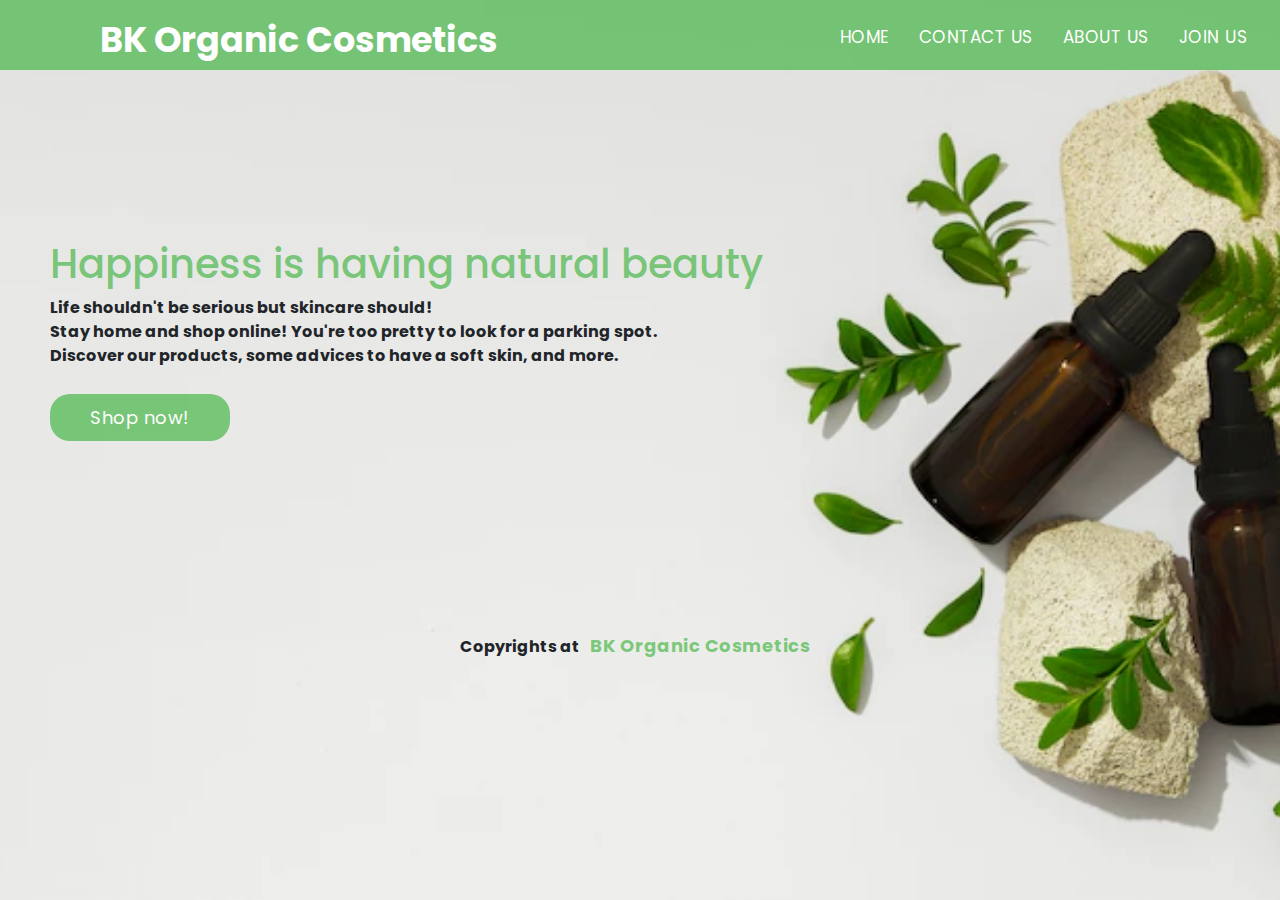
<file: index.html>
<!DOCTYPE html>
<html lang="en" dir="ltr">
   <head>
      <meta charset="utf-8">
      <title>HOME</title>
      
      <link rel='stylesheet' type='text/css' media='screen' href='css/bootstrap.min.css'>
      <link rel="stylesheet" href="https://cdnjs.cloudflare.com/ajax/libs/font-awesome/5.15.3/css/all.min.css"/>
      <meta name="viewport" content="width=device-width, initial-scale=1.0">
   </head>
   <style>
   @import url('https://fonts.googleapis.com/css?family=Poppins:400,500,600,700&display=swap');
   *{
  padding: 0;
  margin: 0;
  text-decoration: none;
  list-style: none;
  box-sizing: border-box;
}
body{
  font-family: poppins;
}
nav{
  background:rgba(37, 172, 37, 0.575);
  height: 70px;
  width: 100%;
}
.logo{
  color: white;
  font-size: 35px;
  line-height: 80px;
  padding: 0 100px;
  font-weight: bold;
  
}
nav ul{
  float: right;
  margin-right: 20px;
  margin-top: -55px;
  
 
}
nav ul li{
  display:inline-block;
}
nav ul li a{
  color: white;
  font-size: 17px;
  padding: 7px 13px;
  border-radius: 3px;
  text-transform: uppercase;
}
a.active,a:hover{
  background:transparent;
  transition: .5s;
  color:black 
  
}
.checkbtn{
  font-size: 30px;
  color: white;
  float: right;
  line-height: 80px;
  margin-right: 40px;
  cursor: pointer;
  display: none;
}
#check{
  display: none;
}
@media (max-width: 952px){
  label.logo{
    
    padding-left: 50px;
    font-size: 30px;
  }
  nav ul li a{
    font-size: 16px;
  }
}

  

@media (max-width: 858px){
  .checkbtn{
    display: block;
  }
  ul{
    position: fixed;
    width: 100%;
    height: 100vh;
    background:rgba(37, 172, 37, 0.575);
    top: 120px;
    left: -100%;
    text-align: center;
    transition: all .5s;
   
    
  }
  nav ul li{
    display: block;
    margin: 50px 0;
    line-height: 30px;
    
  }
  nav ul li a{
    font-size: 20px;
  }
  a:hover,a.active{
    background: none;
    color:black;
  }
  #check:checked ~ ul{
    left: 0;
  }
}

h1{
            color:rgba(37, 172, 37, 0.575);
            
         }
         p{
            font-family: 'poppins', sans-serif;
            font-weight: bold;}
         button{
            width: 180px;
            color:beige; 
            font-size: 15px;
            padding: 10px 0;
             background:rgba(37, 172, 37, 0.575);
            border: 0;
            border-radius: 20px;
            outline: none;
            margin-top: 10px;
            font-family: "poppins",sans-serif;
         }
         a{
            position: relative;
            text-decoration: none;
            font-family:'poppins', sans-serif;
            color: black;
            font-size: 18px;
            letter-spacing: 0.5px;
            padding: 0px 10px;
          }
         a ::after{
            content: "";
            position: absolute;
            background-color: rgba(37, 172, 37, 0.575);
            height: 3px;
            width: 0;
            left: 0;
            bottom: -10px;
            transition: 0.3s;
         }
         a:hover::after{
            width: 100%;
            
          }
         .prg{
            margin-left: 80px;
            margin-top: 170px;
         } 
         .btn-shop{
            color: #fff;
         }
         .btn-shop:hover{
            color:black;
          background-color: transparent;}
    
    body{
      background-image: url(fond.webp);
        background-repeat: no-repeat;
        background-size: cover ;
      background-position: 69%;
      background-attachment: fixed; 
      
     }
     .content{
        margin-left: 50px;
        margin-top: 170px;
    }
     footer{
            background-color:transparent;
            height: 10vh;
            margin-top: 160px;
         }
         .foot{
            text-align: center;
            line-height: 10vh;
         }
         .fot{
            text-decoration: none;
             color: rgba(37, 172, 37, 0.575);
            font-weight: bold;
         }
         .fot:hover{
         
          background-color:transparent;
         }
</style>
   <body>
    
      <nav>
          <input type="checkbox" id="check">
      <label for="check" class="checkbtn">
        <i class="fas fa-bars"></i>
      </label>
       <div class="logo">
            BK Organic Cosmetics
         </div>
         <ul>
            <li><a href="file:///C:/Users/hp/Desktop/my%20project/HOME.html">Home</a></li>
            <li><a href="file:///C:/Users/hp/Desktop/my%20project/Contact%20us.html">Contact us</a></li>
            <li><a href="file:///C:/Users/hp/Desktop/my%20project/ABOUT%20US.html">About us</a></li>
            <li><a href="file:///C:/Users/hp/Desktop/my%20project/JOIN%20US.html">Join us</a></li>
         </ul>
      </nav>
      <div class="content">
         <div>
            <h1>Happiness is having natural beauty</h1> 
               <p> Life shouldn't be serious but skincare should!<br>Stay home and shop online! You're too pretty to look for a parking spot.<br>
               Discover our products, some advices to have a soft skin, and more.</p>
               <button type="button" class="shop-btn"><a href="file:///C:/Users/hp/Desktop/my%20project/SHOP%20NOW.html" class="btn-shop"> Shop now!</a></button>
         </div>
         
      </div>
      <footer>
        <p class="foot">Copyrights at<a  class="fot" href="file:///C:/Users/hp/Desktop/my%20project/HOME.html" >BK Organic Cosmetics</a></p>
     </footer>             
   </body>
</html>
</file>
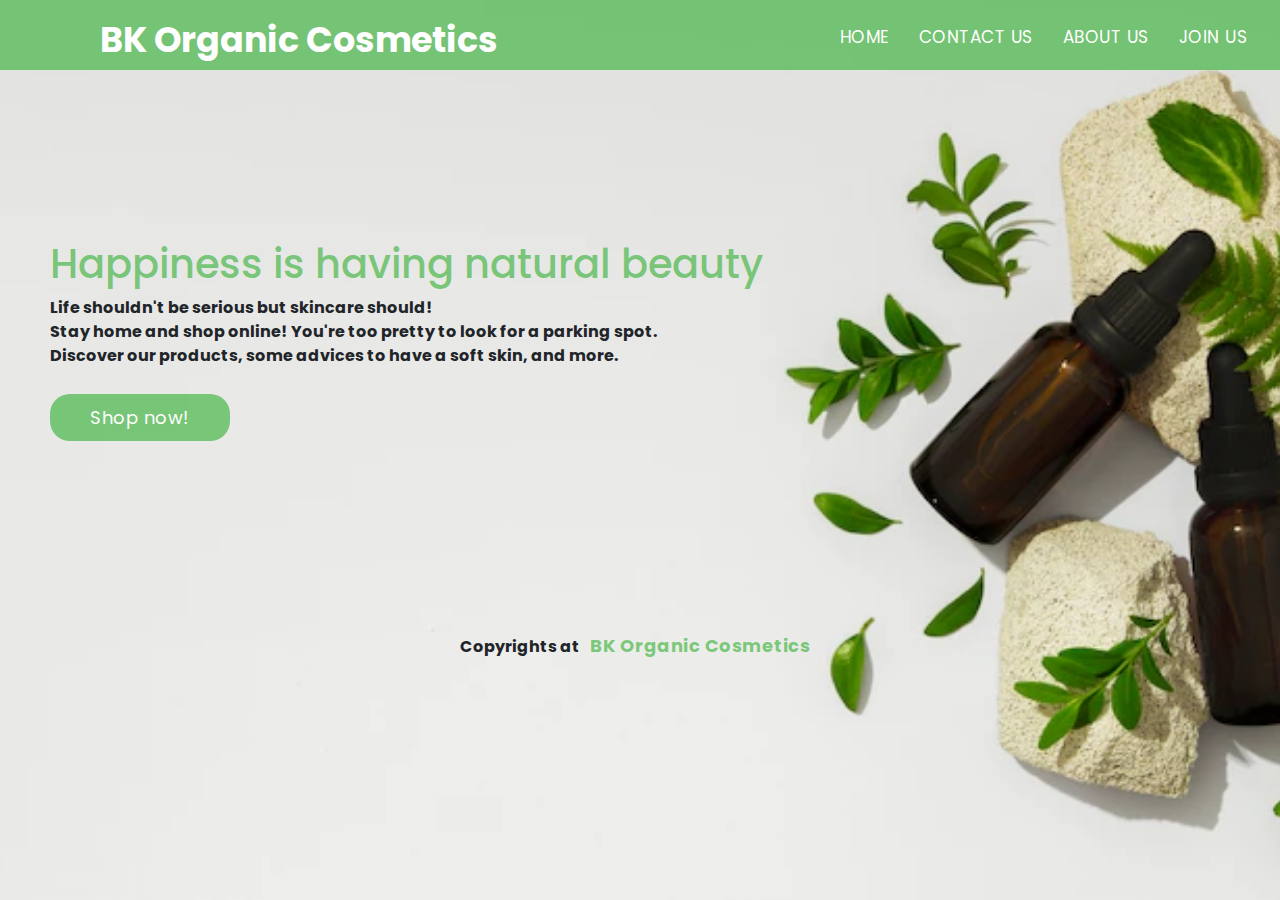
<file: HOME.html>
<!DOCTYPE html>
<html lang="en" dir="ltr">
   <head>
      <meta charset="utf-8">
      <title>HOME</title>
      
      <link rel='stylesheet' type='text/css' media='screen' href='css/bootstrap.min.css'>
      <link rel="stylesheet" href="https://cdnjs.cloudflare.com/ajax/libs/font-awesome/5.15.3/css/all.min.css"/>
      <meta name="viewport" content="width=device-width, initial-scale=1.0">
   </head>
   <style>
   @import url('https://fonts.googleapis.com/css?family=Poppins:400,500,600,700&display=swap');
   *{
  padding: 0;
  margin: 0;
  text-decoration: none;
  list-style: none;
  box-sizing: border-box;
}
body{
  font-family: poppins;
}
nav{
  background:rgba(37, 172, 37, 0.575);
  height: 70px;
  width: 100%;
}
.logo{
  color: white;
  font-size: 35px;
  line-height: 80px;
  padding: 0 100px;
  font-weight: bold;
  
}
nav ul{
  float: right;
  margin-right: 20px;
  margin-top: -55px;
  
 
}
nav ul li{
  display:inline-block;
}
nav ul li a{
  color: white;
  font-size: 17px;
  padding: 7px 13px;
  border-radius: 3px;
  text-transform: uppercase;
}
a.active,a:hover{
  background:transparent;
  transition: .5s;
  color:black 
  
}
.checkbtn{
  font-size: 30px;
  color: white;
  float: right;
  line-height: 80px;
  margin-right: 40px;
  cursor: pointer;
  display: none;
}
#check{
  display: none;
}
@media (max-width: 952px){
  label.logo{
    
    padding-left: 50px;
    font-size: 30px;
  }
  nav ul li a{
    font-size: 16px;
  }
}

  

@media (max-width: 858px){
  .checkbtn{
    display: block;
  }
  ul{
    position: fixed;
    width: 100%;
    height: 100vh;
    background:rgba(37, 172, 37, 0.575);
    top: 120px;
    left: -100%;
    text-align: center;
    transition: all .5s;
   
    
  }
  nav ul li{
    display: block;
    margin: 50px 0;
    line-height: 30px;
    
  }
  nav ul li a{
    font-size: 20px;
  }
  a:hover,a.active{
    background: none;
    color:black;
  }
  #check:checked ~ ul{
    left: 0;
  }
}

h1{
            color:rgba(37, 172, 37, 0.575);
            
         }
         p{
            font-family: 'poppins', sans-serif;
            font-weight: bold;}
         button{
            width: 180px;
            color:beige; 
            font-size: 15px;
            padding: 10px 0;
             background:rgba(37, 172, 37, 0.575);
            border: 0;
            border-radius: 20px;
            outline: none;
            margin-top: 10px;
            font-family: "poppins",sans-serif;
         }
         a{
            position: relative;
            text-decoration: none;
            font-family:'poppins', sans-serif;
            color: black;
            font-size: 18px;
            letter-spacing: 0.5px;
            padding: 0px 10px;
          }
         a ::after{
            content: "";
            position: absolute;
            background-color: rgba(37, 172, 37, 0.575);
            height: 3px;
            width: 0;
            left: 0;
            bottom: -10px;
            transition: 0.3s;
         }
         a:hover::after{
            width: 100%;
            
          }
         .prg{
            margin-left: 80px;
            margin-top: 170px;
         } 
         .btn-shop{
            color: #fff;
         }
         .btn-shop:hover{
            color:black;
          background-color: transparent;}
    
    body{
      background-image: url(fond.webp);
        background-repeat: no-repeat;
        background-size: cover ;
      background-position: 69%;
      background-attachment: fixed; 
      
     }
     .content{
        margin-left: 50px;
        margin-top: 170px;
    }
     footer{
            background-color:transparent;
            height: 10vh;
            margin-top: 160px;
         }
         .foot{
            text-align: center;
            line-height: 10vh;
         }
         .fot{
            text-decoration: none;
             color: rgba(37, 172, 37, 0.575);
            font-weight: bold;
         }
         .fot:hover{
         
          background-color:transparent;
         }
</style>
   <body>
    
      <nav>
          <input type="checkbox" id="check">
      <label for="check" class="checkbtn">
        <i class="fas fa-bars"></i>
      </label>
       <div class="logo">
            BK Organic Cosmetics
         </div>
         <ul>
            <li><a href="file:///C:/Users/hp/Desktop/my%20project/HOME.html">Home</a></li>
            <li><a href="file:///C:/Users/hp/Desktop/my%20project/Contact%20us.html">Contact us</a></li>
            <li><a href="file:///C:/Users/hp/Desktop/my%20project/ABOUT%20US.html">About us</a></li>
            <li><a href="file:///C:/Users/hp/Desktop/my%20project/JOIN%20US.html">Join us</a></li>
         </ul>
      </nav>
      <div class="content">
         <div>
            <h1>Happiness is having natural beauty</h1> 
               <p> Life shouldn't be serious but skincare should!<br>Stay home and shop online! You're too pretty to look for a parking spot.<br>
               Discover our products, some advices to have a soft skin, and more.</p>
               <button type="button" class="shop-btn"><a href="file:///C:/Users/hp/Desktop/my%20project/SHOP%20NOW.html" class="btn-shop"> Shop now!</a></button>
         </div>
         
      </div>
      <footer>
        <p class="foot">Copyrights at<a  class="fot" href="file:///C:/Users/hp/Desktop/my%20project/HOME.html" >BK Organic Cosmetics</a></p>
     </footer>             
   </body>
</html>
</file>
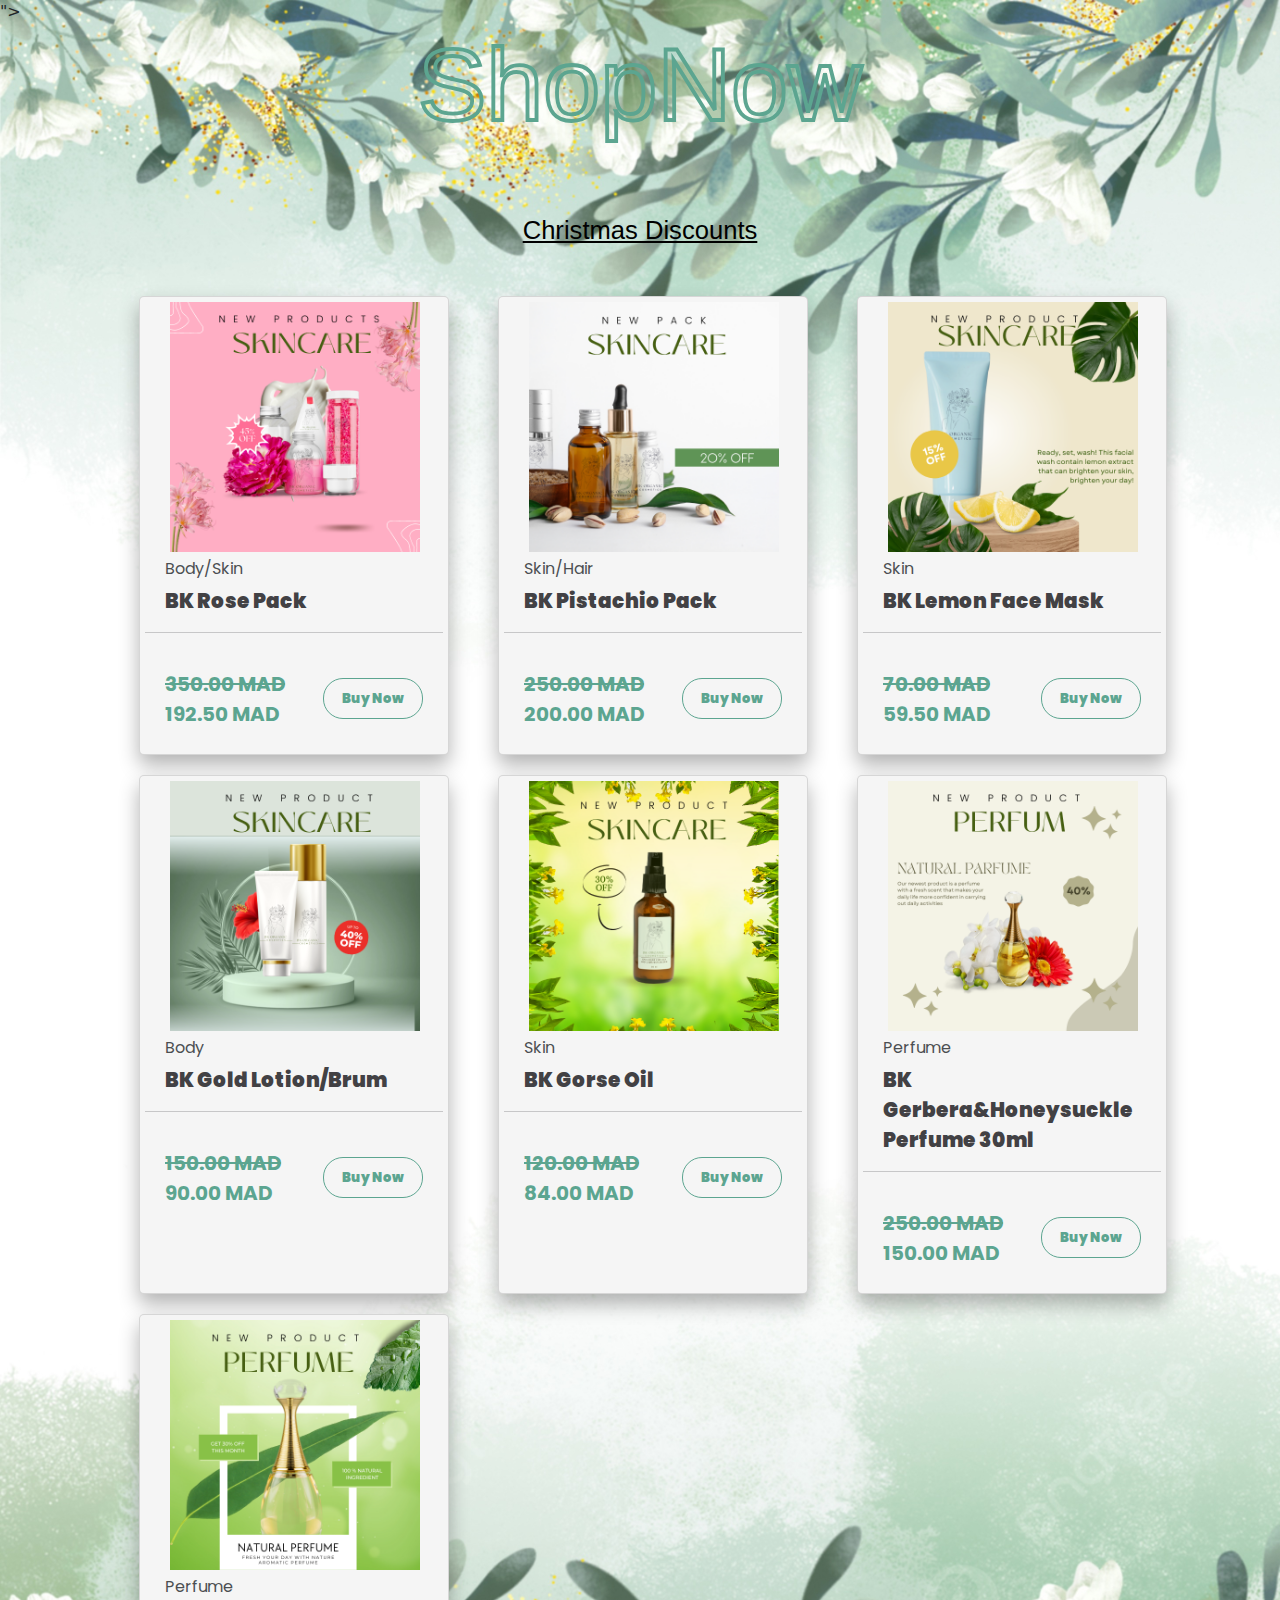
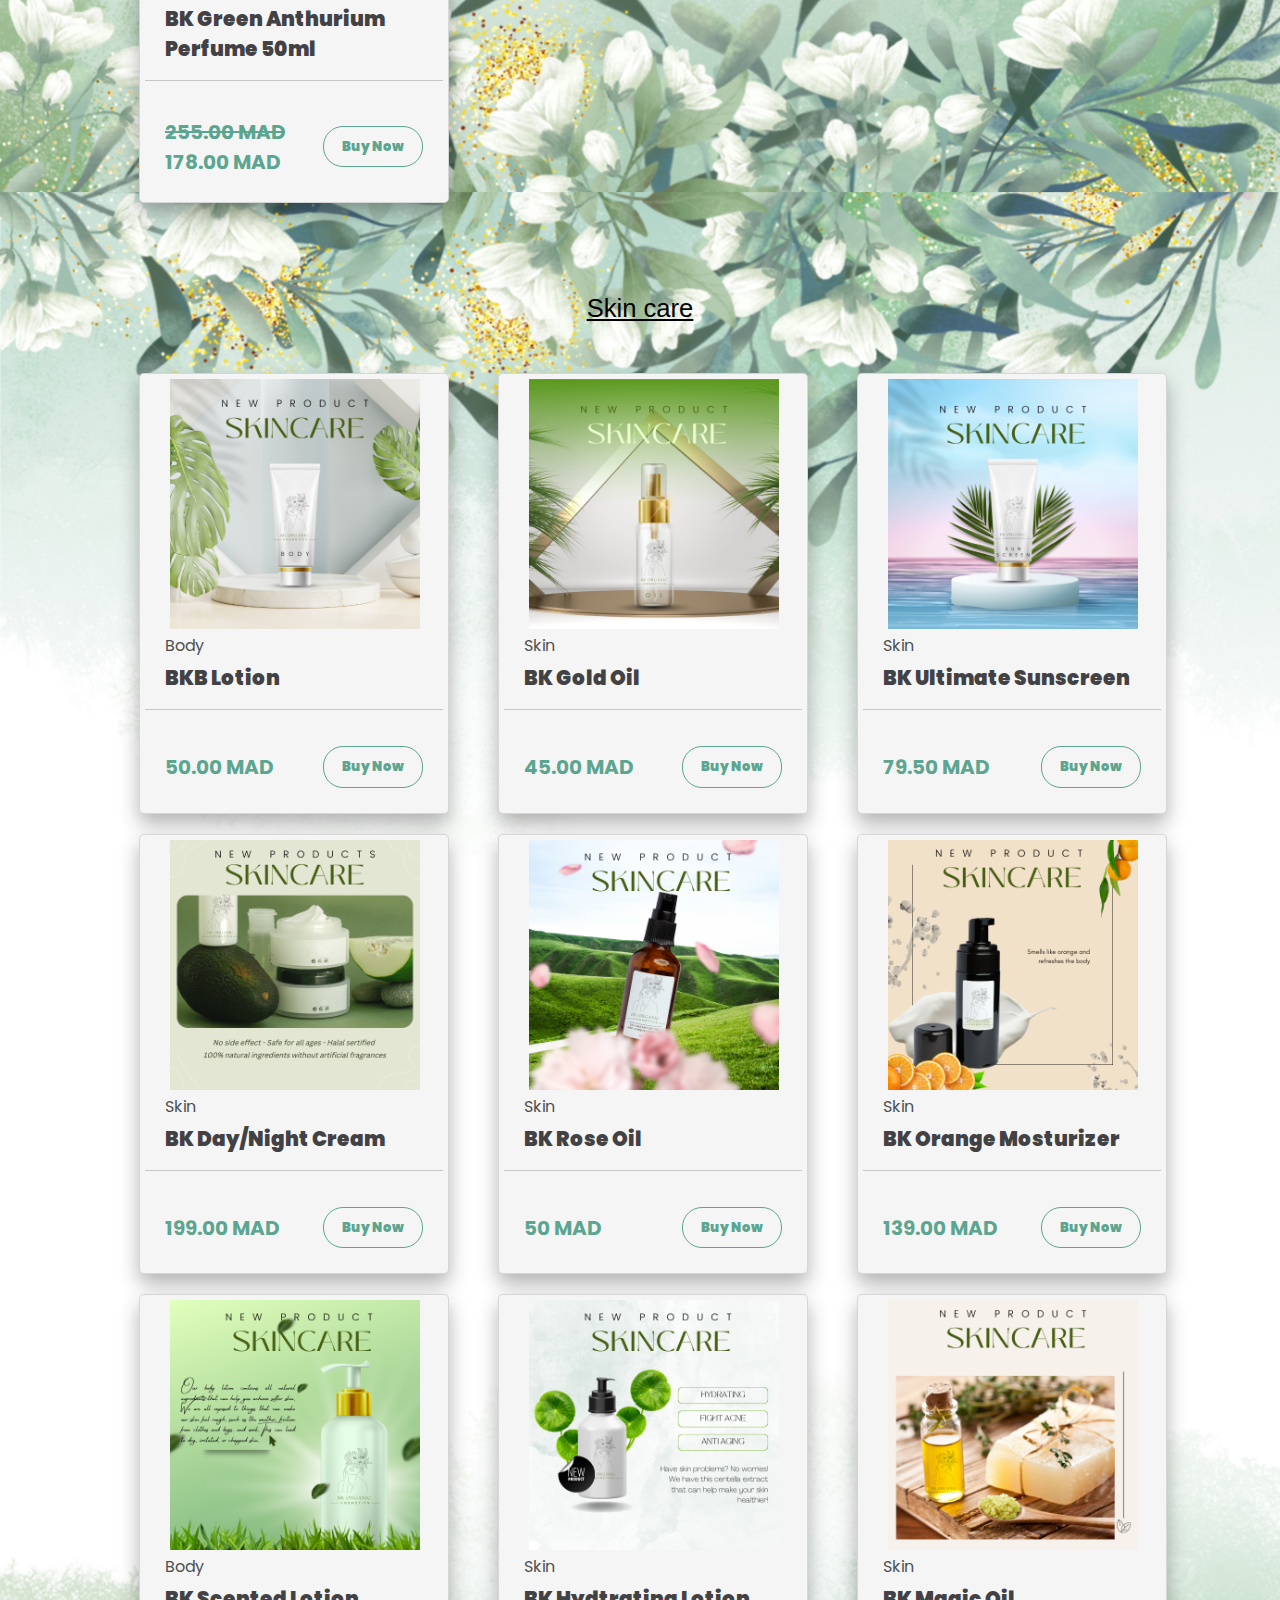
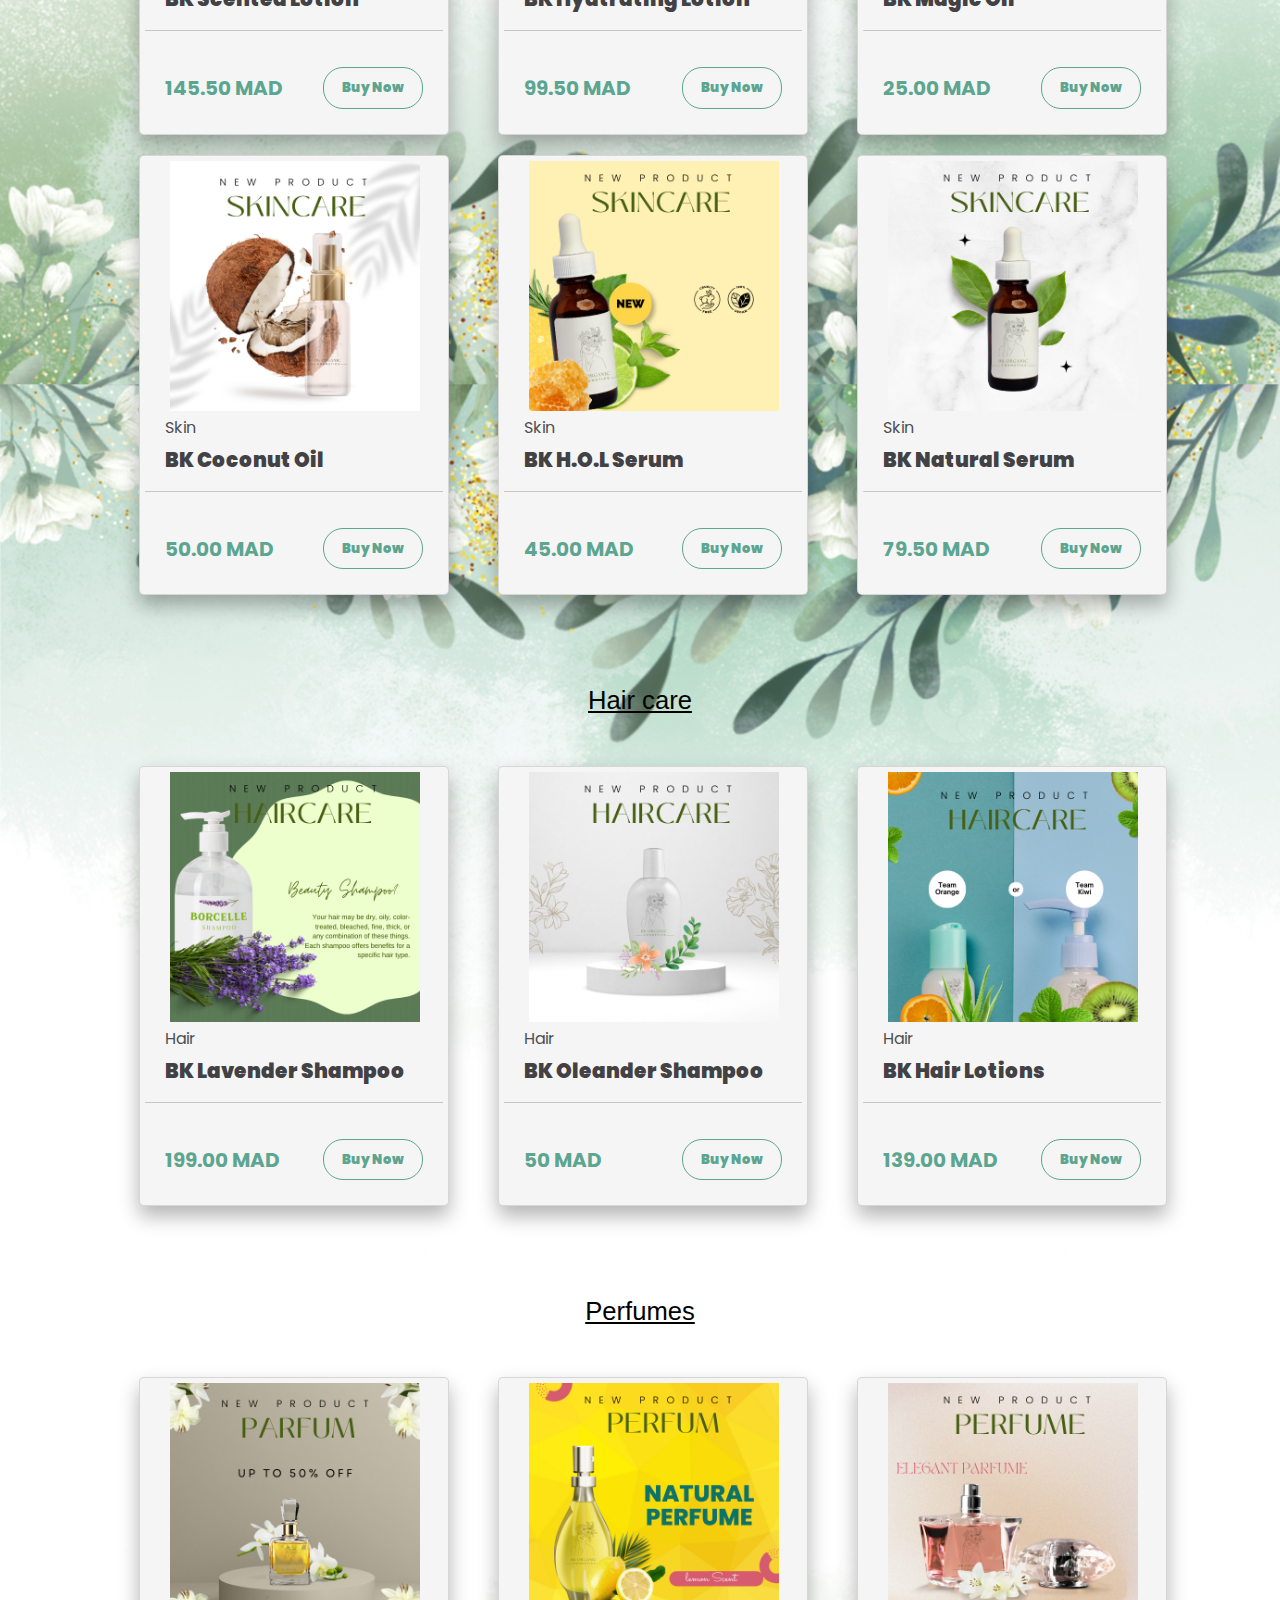
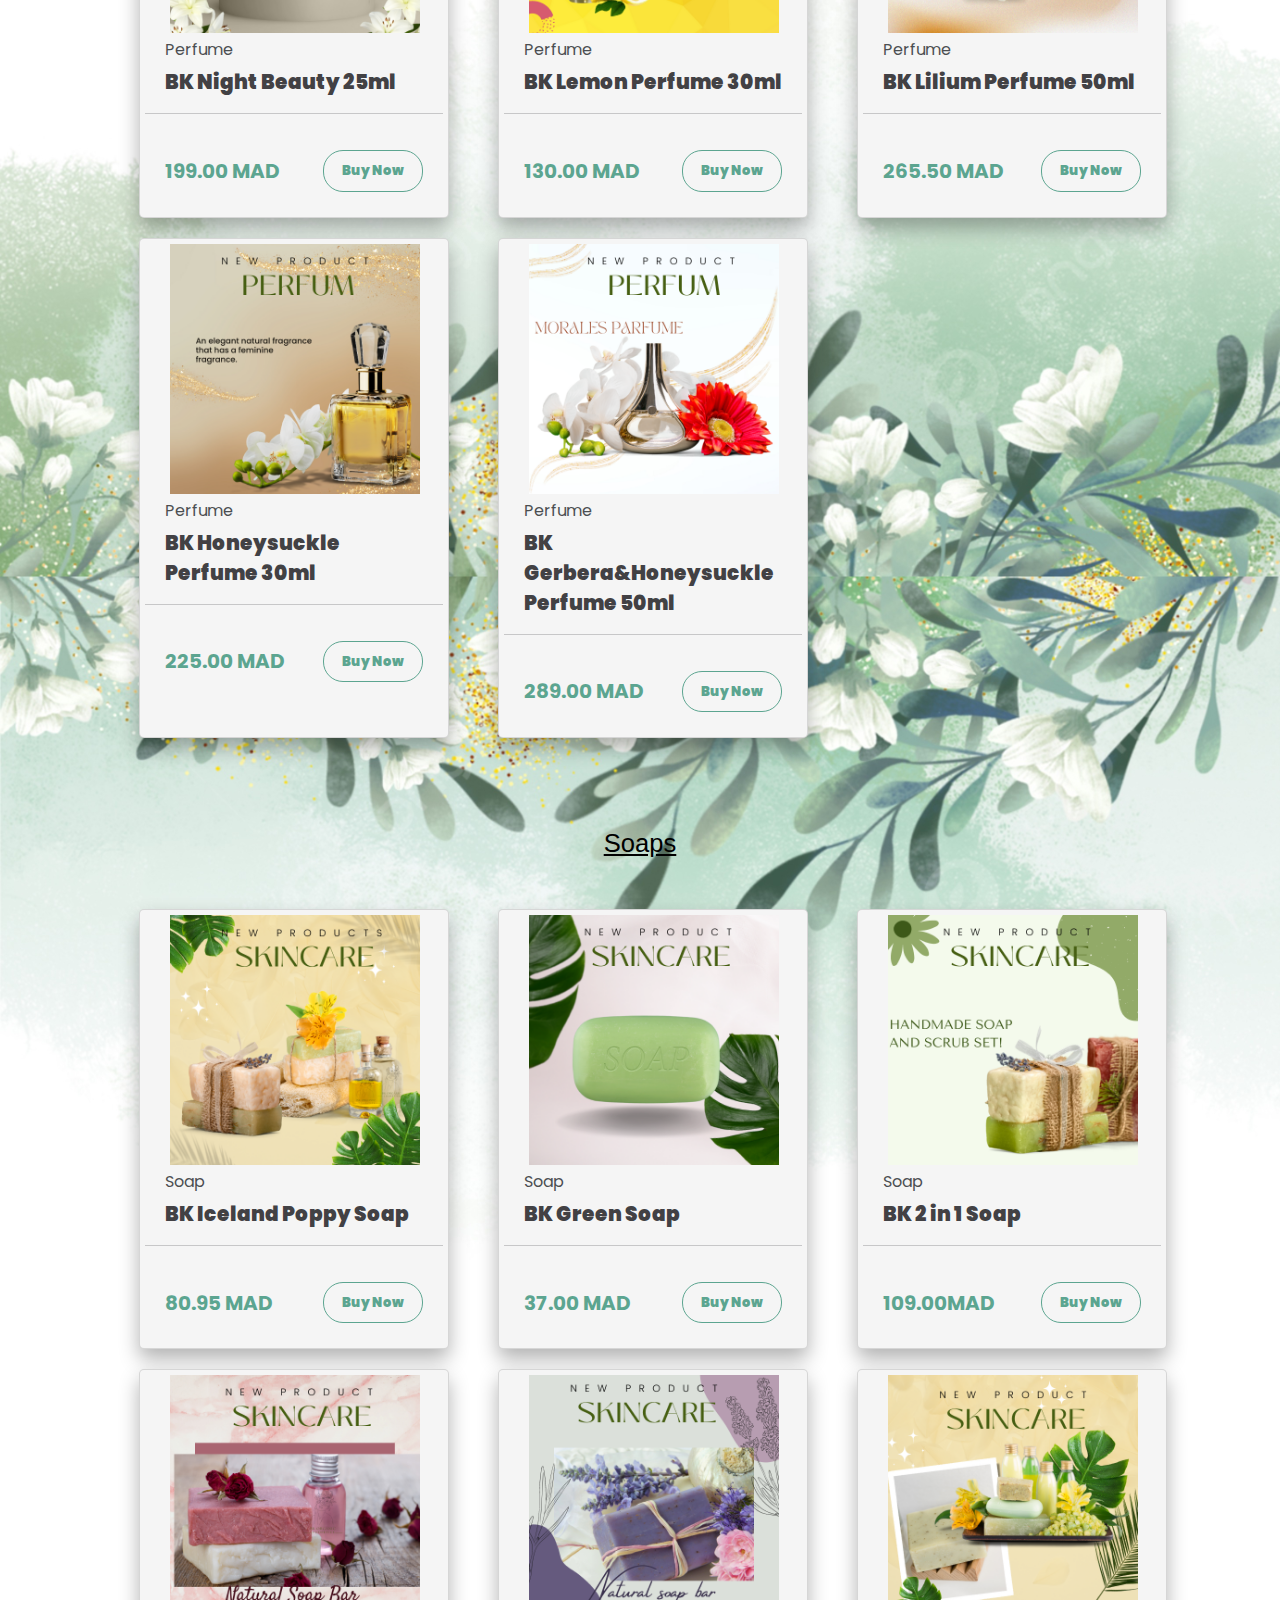
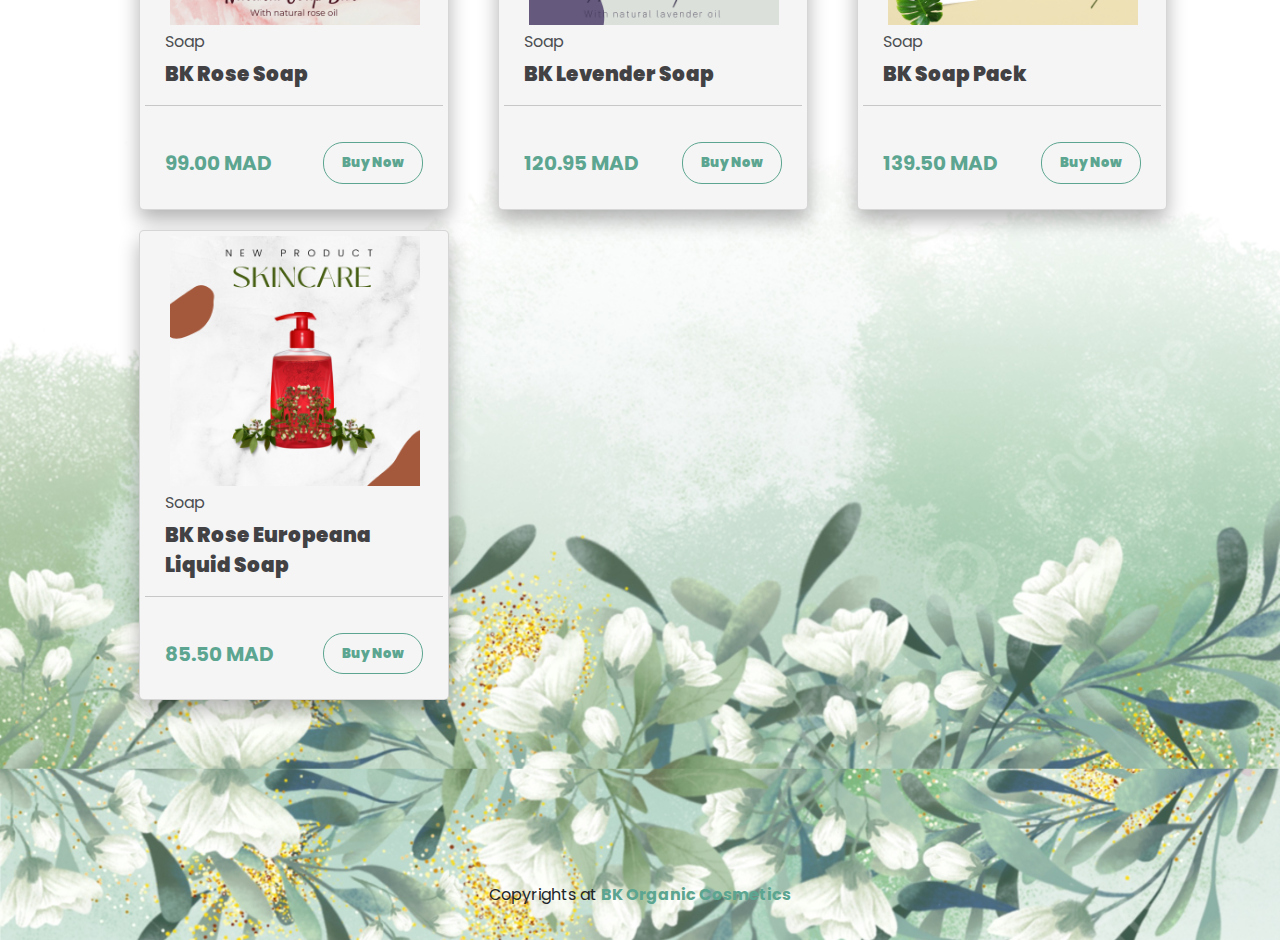
<file: SHOP NOW.html>
<!DOCTYPE html>
 <html>
 <head>
    <meta charset='utf-8'>
    <meta http-equiv='X-UA-Compatible' content='IE=edge'>
    <title>SHOP NOW </title>
    <meta name='viewport' content='width=device-width, initial-scale=1.0'>
    <link rel='stylesheet' type='text/css' media='screen' href="css/bootstrap.min.css">
    <link rel="stylesheet" href="https://cdnjs.cloudflare.com/ajax/libs/font-awesome/6.2.1/css/all.min.css" integrity="sha512-MV7K8+y+gLIBoVD59lQIYicR65iaqukzvf/nwasF0nqhPay5w/9lJmVM2hMDcnK1OnMGCdVK+iQrJ7lzPJQd1w==" crossorigin="anonymous" referrerpolicy="no-referrer" />">
    <link rel='stylesheet' type='text/css' media='screen' href="shop now.css">
   
 </head>
 
 <body>
   <header>
        <h2 data-text="ShopNow">ShopNow</h2>
        
    </header>
    <div class="AZE">
    <div class="sec"><h1>Christmas Discounts </h1>
      <div class="products">
        <div class="card">
         <div class="img"><img src="products/16.png"> </div>
         <div class="desc">Body/Skin</div>
         <div class="title">BK Rose Pack</div><hr>
         <div class="box">
            <div class="price"><s>350.00 MAD</s><br>192.50 MAD</div>
            <button class="btn"><a href="file:///C:/Users/hp/Desktop/my%20project/BUY%20NOW.html">Buy Now</a> </button>
         </div>
        </div> 
        <div class="card">
         <div class="img"><img src="products/6.png" > </div>
         <div class="desc">Skin/Hair</div>
         <div class="title"> BK Pistachio Pack</div><hr>
         <div class="box">
            <div class="price"><s>250.00 MAD</s><br> 200.00 MAD</div>
            <button class="btn"><a href="file:///C:/Users/hp/Desktop/my%20project/BUY%20NOW.html">Buy Now</a></button>
         </div>
        </div> 
        <div class="card">
         <div class="img"><img src="products/17.png"> </div>
         <div class="desc">Skin</div>
         <div class="title">BK Lemon Face Mask</div><hr>
         <div class="box">
            <div class="price"><s >70.00 MAD</s><br>59.50 MAD</div>
            <button class="btn"><a href="file:///C:/Users/hp/Desktop/my%20project/BUY%20NOW.html">Buy Now</a></button>
         </div>
        </div> 
        <div class="card">
         <div class="img"><img src="products/18.png"> </div>
         <div class="desc">Body</div>
         <div class="title">BK Gold Lotion/Brum</div><hr>
         <div class="box">
            <div class="price"><s>150.00 MAD</s><br> 90.00 MAD</div>
            <button class="btn"><a href="file:///C:/Users/hp/Desktop/my%20project/BUY%20NOW.html">Buy Now</a></button>
         </div>
        </div> 
        <div class="card">
         <div class="img"><img src="products/13.png"> </div>
         <div class="desc">Skin</div>
         <div class="title"> BK Gorse Oil </div><hr>
         <div class="box">
            <div class="price"><s>120.00 MAD</s><br> 84.00 MAD</div>
            <button class="btn"><a href="file:///C:/Users/hp/Desktop/my%20project/BUY%20NOW.html">Buy Now</a></button>
         </div>
        </div> 
        <div class="card">
         <div class="img"><img src="products/27.png"> </div>
         <div class="desc">Perfume</div>
         <div class="title">BK Gerbera&Honeysuckle Perfume 30ml</div><hr>
         <div class="box">
            <div class="price"><s>250.00 MAD</s><br> 150.00 MAD</div>
            <button class="btn"><a href="file:///C:/Users/hp/Desktop/my%20project/BUY%20NOW.html">Buy Now</a></button>
         </div>
        </div> 
        <div class="card">
         <div class="img"><img src="products/26.png"> </div>
         <div class="desc">Perfume</div>
         <div class="title">BK Green Anthurium Perfume 50ml</div><hr>
         <div class="box">
            <div class="price"><s>255.00 MAD</s><br>178.00 MAD</div>
            <button class="btn"><a href="file:///C:/Users/hp/Desktop/my%20project/BUY%20NOW.html">Buy Now</a></button>
         </div>
        </div> 
      </div>
    </div>
    <div class="sec"><h1>Skin care </h1>
      <div class="products">
        <div class="card">
         <div class="img"><img src="products/1.png"> </div>
         <div class="desc">Body</div>
         <div class="title">BKB Lotion</div><hr>
         <div class="box">
            <div class="price">50.00 MAD</div>
            <button class="btn"><a href="file:///C:/Users/hp/Desktop/my%20project/BUY%20NOW.html">Buy Now</a></button>
         </div>
        </div> 
        <div class="card">
         <div class="img"><img src="products/2.png"> </div>
         <div class="desc">Skin</div>
         <div class="title"> BK Gold Oil</div><hr>
         <div class="box">
            <div class="price">45.00 MAD</div>
            <button class="btn"><a href="file:///C:/Users/hp/Desktop/my%20project/BUY%20NOW.html">Buy Now</a></button>
         </div>
        </div> 
        <div class="card">
         <div class="img"><img src="products/3.png"> </div>
         <div class="desc">Skin</div>
         <div class="title">BK Ultimate Sunscreen</div><hr>
         <div class="box">
            <div class="price">79.50 MAD</div>
            <button class="btn"><a href="file:///C:/Users/hp/Desktop/my%20project/BUY%20NOW.html">Buy Now</a></button>
         </div>
        </div> 
        <div class="card">
         <div class="img"><img src="products/9.png"> </div>
         <div class="desc">Skin</div>
         <div class="title">BK Day/Night Cream</div><hr>
         <div class="box">
            <div class="price">199.00 MAD</div>
            <button class="btn"><a href="file:///C:/Users/hp/Desktop/my%20project/BUY%20NOW.html">Buy Now</a></button>
         </div>
        </div> 
        <div class="card">
         <div class="img"><img src="products/11.png"> </div>
         <div class="desc">Skin</div>
         <div class="title"> BK Rose Oil</div><hr>
         <div class="box">
            <div class="price">50 MAD</div>
            <button class="btn"><a href="file:///C:/Users/hp/Desktop/my%20project/BUY%20NOW.html">Buy Now</a></button>
         </div>
        </div> 
        <div class="card">
         <div class="img"><img src="products/24.png"> </div>
         <div class="desc">Skin</div>
         <div class="title"> BK Orange Mosturizer</div><hr>
         <div class="box">
            <div class="price">139.00 MAD</div>
            <button class="btn"><a href="file:///C:/Users/hp/Desktop/my%20project/BUY%20NOW.html">Buy Now</a></button>
         </div>
        </div> 
        <div class="card">
         <div class="img"><img src="products/33.png"> </div>
         <div class="desc">Body</div>
         <div class="title">BK Scented Lotion</div><hr>
         <div class="box">
            <div class="price">145.50 MAD</div>
            <button class="btn"><a href="file:///C:/Users/hp/Desktop/my%20project/BUY%20NOW.html">Buy Now</a></button>
         </div>
        </div> 
        <div class="card">
         <div class="img"><img src="products/34.png"> </div>
         <div class="desc">Skin</div>
         <div class="title">BK Hydtrating Lotion</div><hr>
         <div class="box">
            <div class="price">99.50 MAD</div>
            <button class="btn"><a href="file:///C:/Users/hp/Desktop/my%20project/BUY%20NOW.html">Buy Now</a></button>
         </div>
        </div> 
        <div class="card">
         <div class="img"><img src="products/19.png"> </div>
         <div class="desc">Skin</div>
         <div class="title">BK Magic Oil</div><hr>
         <div class="box">
            <div class="price">25.00 MAD</div>
            <button class="btn"><a href="file:///C:/Users/hp/Desktop/my%20project/BUY%20NOW.html">Buy Now</a></button>
         </div>
        </div> 
        <div class="card">
         <div class="img"><img src="products/4.png"> </div>
         <div class="desc">Skin</div>
         <div class="title"> BK Coconut Oil</div><hr>
         <div class="box">
            <div class="price">50.00 MAD</div>
            <button class="btn"><a href="file:///C:/Users/hp/Desktop/my%20project/BUY%20NOW.html">Buy Now</a></button>
         </div>
        </div> 
        <div class="card">
         <div class="img"><img src="products/7.png"> </div>
         <div class="desc">Skin</div>
         <div class="title">BK H.O.L Serum </div><hr>
         <div class="box">
            <div class="price">45.00 MAD</div>
            <button class="btn"><a href="file:///C:/Users/hp/Desktop/my%20project/BUY%20NOW.html">Buy Now</a></button>
         </div>
        </div> 
        <div class="card">
         <div class="img"><img src="products/10.png"> </div>
         <div class="desc">Skin</div>
         <div class="title">BK Natural Serum</div><hr>
         <div class="box">
            <div class="price">79.50 MAD</div>
            <button class="btn"><a href="file:///C:/Users/hp/Desktop/my%20project/BUY%20NOW.html">Buy Now</a></button>
         </div>
        </div> 
      </div>
   </div>
   <div class="sec"><h1>Hair care </h1>
      <div class="products">
        <div class="card">
         <div class="img"><img src="products/31.png"> </div>
         <div class="desc">Hair</div>
         <div class="title">BK Lavender Shampoo</div><hr>
         <div class="box">
            <div class="price">199.00 MAD</div>
            <button class="btn"><a href="file:///C:/Users/hp/Desktop/my%20project/BUY%20NOW.html">Buy Now</a></button>
         </div>
        </div> 
        <div class="card">
         <div class="img"><img src="products/32.png"> </div>
         <div class="desc">Hair</div>
         <div class="title">BK Oleander Shampoo</div><hr>
         <div class="box">
            <div class="price">50 MAD</div>
            <button class="btn"><a href="file:///C:/Users/hp/Desktop/my%20project/BUY%20NOW.html">Buy Now</a></button>
         </div>
        </div> 
        <div class="card">
         <div class="img"><img src="products/8.png"> </div>
         <div class="desc">Hair</div>
         <div class="title">BK Hair Lotions</div><hr>
         <div class="box">
            <div class="price">139.00 MAD</div>
            <button class="btn"><a href="file:///C:/Users/hp/Desktop/my%20project/BUY%20NOW.html">Buy Now</a></button>
         </div>
        </div> 
      </div>
   </div>
   <div class="sec"><h1>Perfumes</h1>
      <div class="products">
        <div class="card">
         <div class="img"><img src="products/5.png"> </div>
         <div class="desc">Perfume</div>
         <div class="title">BK Night Beauty 25ml</div><hr>
         <div class="box">
            <div class="price">199.00 MAD</div>
            <button class="btn"><a href="file:///C:/Users/hp/Desktop/my%20project/BUY%20NOW.html">Buy Now</a></button>
         </div>
        </div> 
        <div class="card">
         <div class="img"><img src="products/25.png"> </div>
         <div class="desc">Perfume</div>
         <div class="title">BK Lemon Perfume 30ml</div><hr>
         <div class="box">
            <div class="price">130.00 MAD</div>
            <button class="btn"><a href="file:///C:/Users/hp/Desktop/my%20project/BUY%20NOW.html">Buy Now</a></button>
         </div>
        </div> 
        <div class="card">
         <div class="img"><img src="products/28.png"> </div>
         <div class="desc">Perfume</div>
         <div class="title">BK Lilium Perfume 50ml</div><hr>
         <div class="box">
            <div class="price">265.50 MAD</div>
            <button class="btn"><a href="file:///C:/Users/hp/Desktop/my%20project/BUY%20NOW.html">Buy Now</a></button>
         </div>
        </div> 
        <div class="card">
         <div class="img"><img src="products/29.png"> </div>
         <div class="desc">Perfume</div>
         <div class="title">BK Honeysuckle Perfume 30ml</div><hr>
         <div class="box">
            <div class="price">225.00 MAD</div>
            <button class="btn"><a href="file:///C:/Users/hp/Desktop/my%20project/BUY%20NOW.html">Buy Now</a></button>
         </div>
        </div> 
        <div class="card">
         <div class="img"><img src="products/30.png"> </div>
         <div class="desc">Perfume</div>
         <div class="title">BK Gerbera&Honeysuckle Perfume 50ml</div><hr>
         <div class="box">
            <div class="price">289.00 MAD</div>
            <button class="btn"><a href="file:///C:/Users/hp/Desktop/my%20project/BUY%20NOW.html">Buy Now</a></button>
         </div>
        </div>
      </div>
   </div>
   <div class="sec"><h1>Soaps </h1>
      <div class="products">
        <div class="card">
         <div class="img"><img src="products/12.png"> </div>
         <div class="desc">Soap</div>
         <div class="title">BK Iceland Poppy Soap</div><hr>
         <div class="box">
            <div class="price">80.95 MAD</div>
            <button class="btn"><a href="file:///C:/Users/hp/Desktop/my%20project/BUY%20NOW.html">Buy Now</a></button>
         </div>
        </div> 
        <div class="card">
         <div class="img"><img src="products/14.png"> </div>
         <div class="desc">Soap</div>
         <div class="title"> BK Green Soap </div><hr>
         <div class="box">
            <div class="price">37.00 MAD</div>
            <button class="btn"><a href="file:///C:/Users/hp/Desktop/my%20project/BUY%20NOW.html">Buy Now</a></button>
         </div>
        </div> 
        <div class="card">
         <div class="img"><img src="products/15.png"> </div>
         <div class="desc">Soap</div>
         <div class="title">BK 2 in 1 Soap</div><hr>
         <div class="box">
            <div class="price">109.00MAD</div>
            <button class="btn"><a href="file:///C:/Users/hp/Desktop/my%20project/BUY%20NOW.html">Buy Now</a></button>
         </div>
        </div> 
        <div class="card">
         <div class="img"><img src="products/20.png"> </div>
         <div class="desc">Soap</div>
         <div class="title">BK Rose Soap</div><hr>
         <div class="box">
            <div class="price">99.00 MAD</div>
            <button class="btn"><a href="file:///C:/Users/hp/Desktop/my%20project/BUY%20NOW.html">Buy Now</a></button>
         </div>
        </div> 
        <div class="card">
         <div class="img"><img src="products/21.png"> </div>
         <div class="desc">Soap</div>
         <div class="title"> BK Levender Soap</div><hr>
         <div class="box">
            <div class="price">120.95 MAD</div>
            <button class="btn"><a href="file:///C:/Users/hp/Desktop/my%20project/BUY%20NOW.html">Buy Now</a></button>
         </div>
        </div> 
        <div class="card">
         <div class="img"><img src="products/22.png"> </div>
         <div class="desc">Soap</div>
         <div class="title"> BK Soap Pack</div><hr>
         <div class="box">
            <div class="price">139.50 MAD</div>
            <button class="btn"><a href="file:///C:/Users/hp/Desktop/my%20project/BUY%20NOW.html">Buy Now</a></button>
         </div>
        </div> 
        <div class="card">
         <div class="img"><img src="products/23.png"> </div>
         <div class="desc">Soap</div>
         <div class="title">BK Rose Europeana Liquid Soap</div><hr>
         <div class="box">
            <div class="price">85.50 MAD</div>
            <button class="btn"><a href="file:///C:/Users/hp/Desktop/my%20project/BUY%20NOW.html">Buy Now</a></button>


         </div>
        </div>
      </div>
   </div> 
    </div> 
   
    <footer>
      <p class="foot">Copyrights at <a  class="fot" href="file:///C:/Users/hp/Desktop/my%20project/HOME.html" >BK Organic Cosmetics</a></p>
   </footer>             

 </body>
 </html>
</file>
<file: shop now.css>
@import url('https://fonts.googleapis.com/css2?family=Poppins:wght@200;300;400&display=swap');
*{
    padding: 0;
    margin: 0;
    box-sizing: border-box;
    font-family: "poppins",sans-serif;

}
hr{
    border-right: none;
    border-left: none;
    border-bottom: none;
    border-top: 1px solid #424144;
}
body{
    background-image: url(Mon\ projet.jpg);
    background-repeat: repeat-y;
    background-size: 100%;
}
header{
    display: flex;
    justify-content: center;
    align-items: center; 

}
h1{
    text-align: center;
    margin:  50px 0;
    font-size: 2vw;
    color: black;
    text-decoration: underline;
    font-family: 'Lucida Sans', 'Lucida Sans Regular', 'Lucida Grande', 'Lucida Sans Unicode', Geneva, Verdana, sans-serif;
    
    
}

h1:hover{
    color:#5ca590;
}
h2{
    position: relative;
    font-size: 8vw;
    color: transparent;
    -webkit-text-stroke: 0.3vw #5ca590;
    font-family: 'Lucida Sans', 'Lucida Sans Regular', 'Lucida Grande', 'Lucida Sans Unicode', Geneva, Verdana, sans-serif;
   

}
h2::before{
    content: attr(data-text);
    position: absolute;
    top: 0;
    left: 0;
    width: 0;
    height: 100%;
    color:white;
    -webkit-text-stroke: 0vw transparent;
    border: none;
    overflow: hidden;
    animation:animate 6s linear infinite;
    
    
}
@keyframes animate
{
    0%,10%,100%
    {
        width: 0;
    }
    70%,90%
    {
    width: 100%;
    }
}
.sec{
    padding: 10px 5%;
}
.card{
    width: 310px;
    background-color:  #f5f5f5;
    box-shadow: 0 10px 20px rgba(0,0,0,0.3);
    border-radius: 5px;
    padding: 5px;
    margin-bottom: 20px;
}

.desc{
    padding: 5px 20px;
    opacity: 0.8;
}
.title{
    font-weight: 900;
    font-size: 20px;
    color:#424144;
    padding: 0 20px;
}
.box{
    display: flex;
    justify-content: space-between;
    align-items: center;
    padding: 20px;
}
.price{
    color: #5ca590;
    font-size: 20px;
    font-weight: bold;
}
.btn{
    font-size: 13px;
    color: #5ca590;
    padding: 10px 18px;
    font-weight: 900;
    border: 1px solid #5ca590;
    border-radius: 20px;
}
.btn:hover{
    cursor: pointer;
    background-color: #5ca590;
    color:#f5f5f5;

}
img{
    width: 250px;
    height: 250px;
    margin-left: 25px;
}
.products{
    display: grid;
    grid-template-columns: repeat(auto-fit,minmax(320px,1fr));
    margin-left: 75px;
}
footer{
    background-color:transparent;
    height: 10vh;
    margin-top: 120px;
  }
  .foot{
    text-align: center;
    line-height: 10vh;
  }
  .fot{
    text-decoration: none;
    color: #5ca590;
    font-weight: bold;
  }
  a{
    text-decoration: none;
    color: #5ca590;

  }
  a:hover{
    color:#f5f5f5;
  }
</file>
